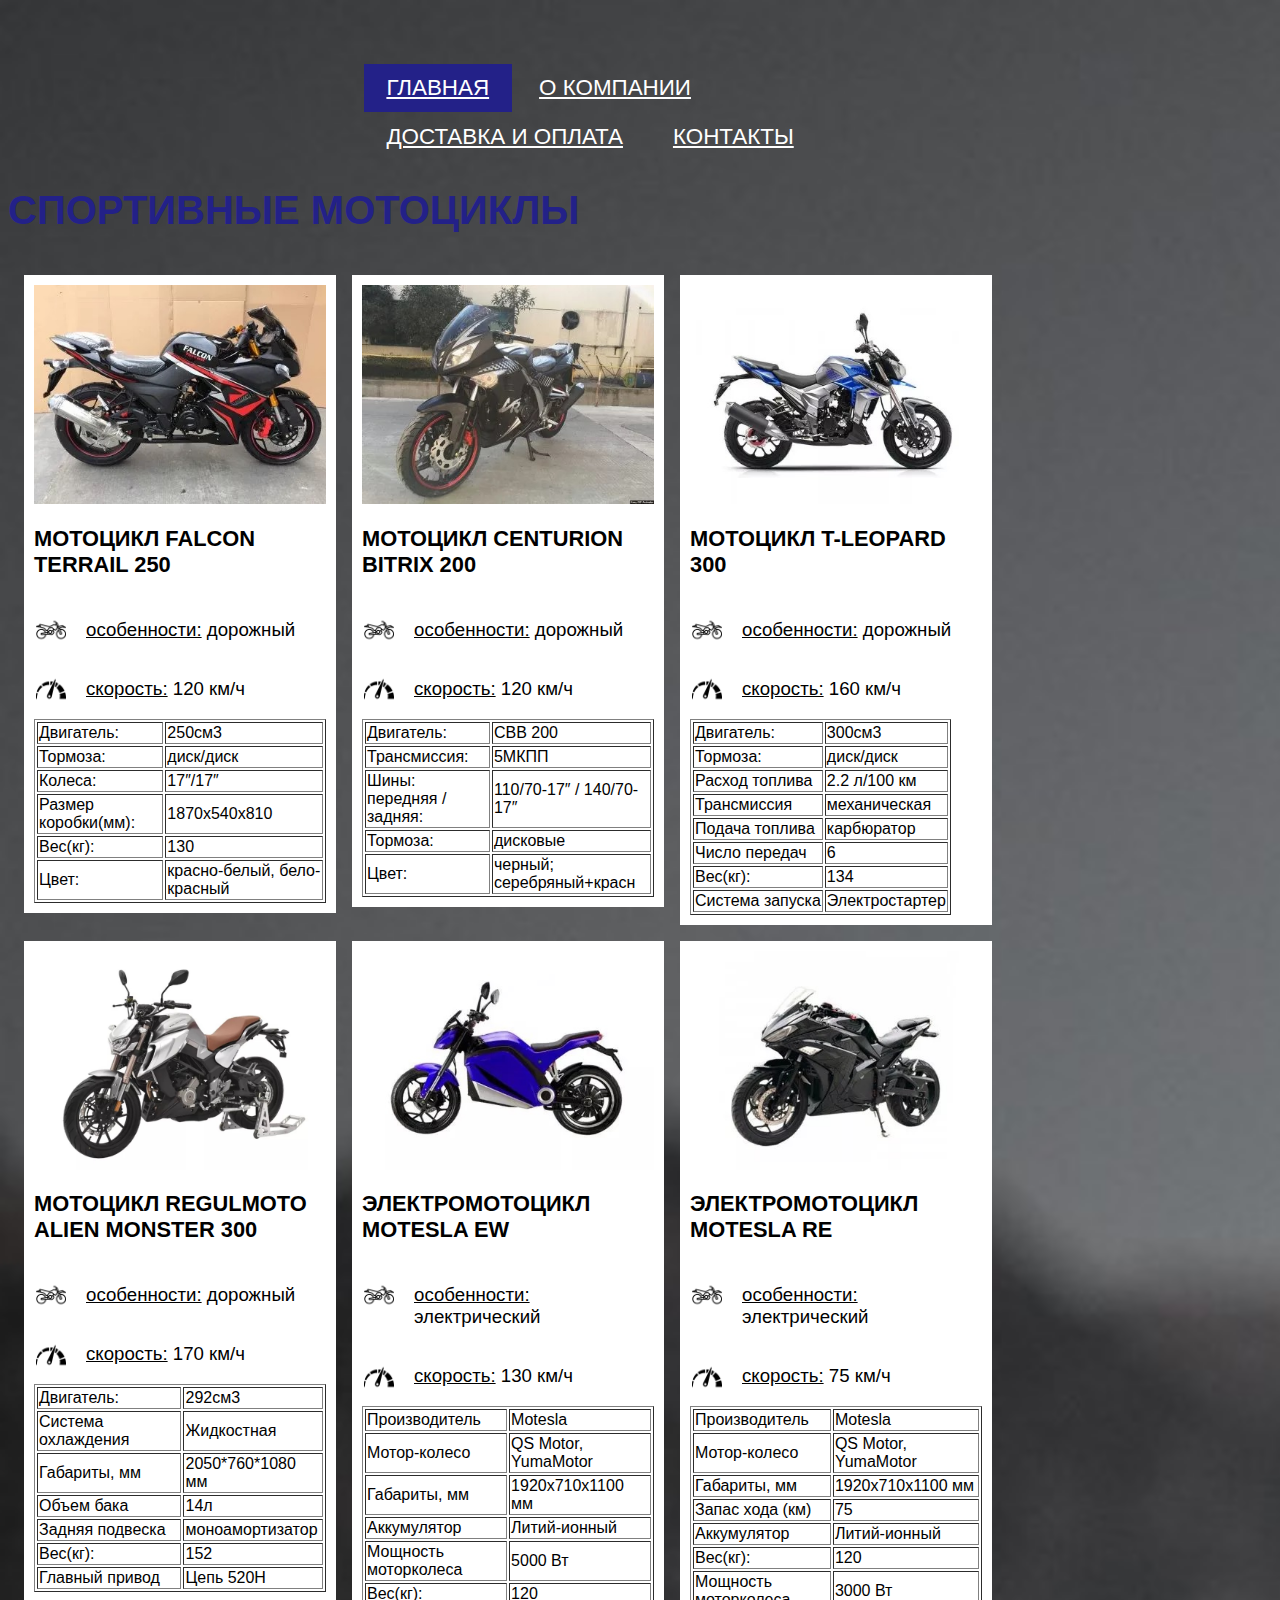
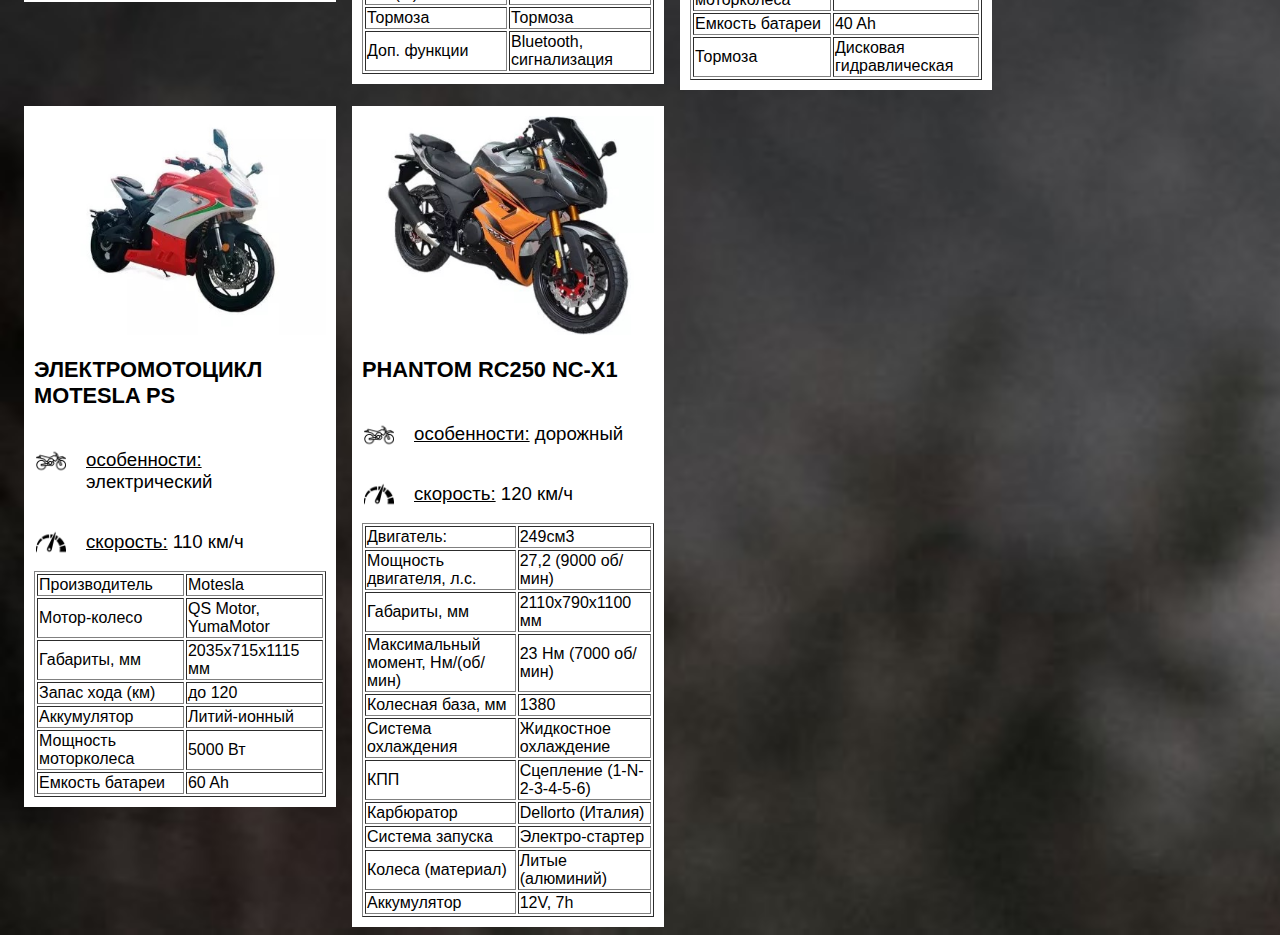
<file: index.html>
<html>
  <head>
   <title>мотоциклы</title>
   <link rel="stylesheet" href="style1.css">
  </head>
 <body>

  <header>
     <div class="wrap">
     <div class="header">
     </div>
     <div class="nav">
       <ul>
         <li class="active"><a href="index.html">Главная</a></li>
         <li><a href="О компании.html">О компании</a></li>
         <li><a href="Доставка и оплата.html">Доставка и оплата</a></li>
         <li><a href="Контакты.html">Контакты</a></li>
       </ul>

 </div>
</header>

<h1>СПОРТИВНЫЕ МОТОЦИКЛЫ</h1>

<div class="row">
<div class="column">
<div class="content">
<img src="img/1.jpg" alt="мотоцикл">
</a>
<h3>МОТОЦИКЛ FALCON TERRAIL 250 </h3>
<span class="clearfix"></span>
<div class="ico-wrap">
<a href=""><img src="img/мот.png" alt="особенности" /></a>
</div>
<p><u>особенности:</u> дорожный</p>



<span class="clearfix"></span>
<div class="ico-wrap">
<a href=""><img src="img/скорость.png" alt="скорость"/></a>
</div>
<p><u>скорость:</u> 120 км/ч</p>


<table border="1">
  <tr>
   <td>Двигатель:</td>
   <td>250см3</td>
  </tr>
  <tr>
   <td>Тормоза:</td>
   <td>диск/диск</td>
 </tr>
 <tr>
  <td>Колеса:</td>
  <td>17″/17″</td>
</tr>
<tr>
 <td> Размер коробки(мм):    </td>
 <td>   1870x540x810   </td>
</tr>
<tr>
 <td>  Вес(кг):   </td>
 <td>   130   </td>
</tr>
<tr>
 <td>  Цвет:   </td>
 <td>   красно-белый, бело-красный   </td>
</tr>
</table>






</div>
</div>
<div class="column">
<div class="content">
<img src="img/2.jpg" alt="мотоцикл">
</a>
<h3>МОТОЦИКЛ CENTURION BITRIX 200</h3>
<span class="clearfix"></span>
<div class="ico-wrap">
<a href=""><img src="img/мот.png" alt="особенности" /></a>
</div>
<p><u>особенности:</u> дорожный</p>



<span class="clearfix"></span>
<div class="ico-wrap">
<a href=""><img src="img/скорость.png" alt="скорость"/></a>
</div>
<p><u>скорость:</u> 120 км/ч</p>


<table border="1">
  <tr>
   <td>Двигатель:</td>
   <td>	CBB 200</td>
  </tr>
  <tr>
   <td>Трансмиссия:</td>
   <td>5МКПП</td>
 </tr>
 <tr>
  <td>Шины: передняя / задняя:</td>
  <td>110/70-17″ / 140/70-17″</td>
</tr>
<tr>
 <td> Тормоза:   </td>
 <td>   дисковые </td>
</tr>
<tr>
 <td>  Цвет:   </td>
 <td>   черный; серебряный+красн  </td>
</tr>
</table>








</div>
</div>
<div class="column">
<div class="content">
<img src="img/3.jpg" alt="мотоцикл">
</a>
<h3>МОТОЦИКЛ T-LEOPARD 300</h3>
<span class="clearfix"></span>
<div class="ico-wrap">
<a href=""><img src="img/мот.png" alt="особенности" /></a>
</div>
<p><u>особенности:</u> дорожный</p>



<span class="clearfix"></span>
<div class="ico-wrap">
<a href=""><img src="img/скорость.png" alt="скорость"/></a>
</div>
<p><u>скорость:</u> 160 км/ч</p>


<table border="1">
  <tr>
   <td>Двигатель:</td>
   <td>300см3</td>
  </tr>
  <tr>
   <td>Тормоза:</td>
   <td>диск/диск</td>
 </tr>
 <tr>
  <td>Расход топлива</td>
  <td>2.2 л/100 км</td>
</tr>
<tr>
 <td> Трансмиссия   </td>
 <td>   механическая  </td>
</tr>
<tr>
 <td> Подача топлива  </td>
 <td>  	карбюратор </td>
</tr>
<tr>
 <td> Число передач  </td>
 <td>  6 </td>
</tr>
<tr>
 <td>  Вес(кг):   </td>
 <td>   134   </td>
</tr>
<tr>
 <td>  Система запуска  </td>
 <td>   Электростартер </td>
</tr>
</table>





</div>
</div>
<div class="column">
<div class="content">
<img src="img/4.jpg" alt="мотоцикл">
</a>
<h3>МОТОЦИКЛ REGULMOTO ALIEN MONSTER 300</h3>
<span class="clearfix"></span>
<div class="ico-wrap">
<a href=""><img src="img/мот.png" alt="особенности" /></a>
</div>
<p><u>особенности:</u> дорожный</p>



<span class="clearfix"></span>
<div class="ico-wrap">
<a href=""><img src="img/скорость.png" alt="скорость"/></a>
</div>
<p><u>скорость:</u> 170 км/ч</p>


<table border="1">
  <tr>
   <td>Двигатель:</td>
   <td>292см3</td>
  </tr>
  <tr>
   <td>Система охлаждения</td>
   <td>Жидкостная</td>
 </tr>
 <tr>
  <td>Габариты, мм</td>
  <td>	2050*760*1080 мм</td>
</tr>
<tr>
 <td> Объем бака  </td>
 <td>  14л </td>
</tr>
<tr>
 <td> Задняя подвеска  </td>
 <td>  моноамортизатор</td>
</tr>
<tr>
 <td>  Вес(кг):   </td>
 <td>   152   </td>
</tr>
<tr>
 <td>  Главный привод </td>
 <td>  	Цепь 520Н </td>
</tr>
</table>












</div>
</div>
<div class="column">
<div class="content">
<img src="img/5.jpg" alt="мотоцикл">
</a>
<h3>ЭЛЕКТРОМОТОЦИКЛ MOTESLA EW</h3>
<span class="clearfix"></span>
<div class="ico-wrap">
<a href=""><img src="img/мот.png" alt="особенности" /></a>
</div>
<p><u>особенности:</u>  электрический</p>



<span class="clearfix"></span>
<div class="ico-wrap">
<a href=""><img src="img/скорость.png" alt="скорость"/></a>
</div>
<p><u>скорость:</u> 130 км/ч</p>


<table border="1">
  <tr>
   <td>Производитель</td>
   <td>Motesla</td>
  </tr>
  <tr>
   <td>Мотор-колесо</td>
   <td>QS Motor, YumaMotor</td>
 </tr>
 <tr>
  <td>Габариты, мм</td>
  <td>	1920х710х1100 мм</td>
</tr>
<tr>
 <td> Аккумулятор  </td>
 <td>  Литий-ионный </td>
</tr>
<tr>
 <td> Мощность моторколеса </td>
 <td>  5000 Вт</td>
</tr>
<tr>
 <td>  Вес(кг):   </td>
 <td>   120   </td>
</tr>
<tr>
 <td>  Тормоза</td>
 <td>  	Тормоза </td>
</tr>
<tr>
 <td>  Доп. функции</td>
 <td>  	Bluetooth, сигнализация </td>
</tr>
</table>























</div>
</div>
<div class="column">
<div class="content">
<img src="img/6.jpg" alt="мотоцикл">
</a>
<h3>ЭЛЕКТРОМОТОЦИКЛ MOTESLA RE</h3>
<span class="clearfix"></span>
<div class="ico-wrap">
<a href=""><img src="img/мот.png" alt="особенности" /></a>
</div>
<p><u>особенности:</u> электрический</p>



<span class="clearfix"></span>
<div class="ico-wrap">
<a href=""><img src="img/скорость.png" alt="скорость"/></a>
</div>
<p><u>скорость:</u> 75 км/ч</p>


<table border="1">
  <tr>
   <td>Производитель</td>
   <td>Motesla</td>
  </tr>
  <tr>
   <td>Мотор-колесо</td>
   <td>QS Motor, YumaMotor</td>
 </tr>
 <tr>
  <td>Габариты, мм</td>
  <td>	1920х710х1100 мм</td>
</tr>
<tr>
 <td> Запас хода (км)  </td>
 <td>  75 </td>
</tr>
<tr>
 <td> Аккумулятор </td>
 <td> Литий-ионный</td>
</tr>
<tr>
 <td>  Вес(кг):   </td>
 <td>   120  </td>
</tr>
<tr>
 <td> Мощность моторколеса </td>
 <td>  		3000 Вт </td>
</tr>
<tr>
 <td> Емкость батареи </td>
 <td>  		40 Ah </td>
</tr>
<tr>
 <td> Тормоза </td>
 <td>  Дисковая гидравлическая</td>
</tr>
</table>







</div>
</div>
<div class="column">
<div class="content">
<img src="img/7.jpg" alt="мотоцикл">
</a>
<h3>ЭЛЕКТРОМОТОЦИКЛ MOTESLA PS</h3>
<span class="clearfix"></span>
<div class="ico-wrap">
<a href=""><img src="img/мот.png" alt="особенности" /></a>
</div>
<p><u>особенности:</u> электрический</p>



<span class="clearfix"></span>
<div class="ico-wrap">
<a href=""><img src="img/скорость.png" alt="скорость"/></a>
</div>
<p><u>скорость:</u> 110 км/ч</p>


<table border="1">
  <tr>
   <td>Производитель</td>
   <td>Motesla</td>
  </tr>
  <tr>
   <td>Мотор-колесо</td>
   <td>	QS Motor, YumaMotor</td>
 </tr>
 <tr>
  <td>Габариты, мм</td>
  <td>	2035х715х1115 мм</td>
</tr>
<tr>
 <td>Запас хода (км) </td>
 <td> до 120 </td>
</tr>
<tr>
 <td> Аккумулятор </td>
 <td> Литий-ионный</td>
</tr>
<tr>
 <td> Мощность моторколеса  </td>
 <td> 5000 Вт </td>
</tr>
<tr>
 <td> Емкость батареи </td>
 <td>  	60 Ah </td>
</tr>
</table>










</div>
</div>
<div class="column">
<div class="content">
<img src="img/8.jpg" alt="мотоцикл">
</a>
<h3>PHANTOM RC250 NC-X1</h3>
<span class="clearfix"></span>
<div class="ico-wrap">
<a href=""><img src="img/мот.png" alt="особенности" /></a>
</div>
<p><u>особенности:</u> дорожный</p>



<span class="clearfix"></span>
<div class="ico-wrap">
<a href=""><img src="img/скорость.png" alt="скорость"/></a>
</div>
<p><u>скорость:</u> 120 км/ч</p>


<table border="1">
  <tr>
   <td>Двигатель:</td>
   <td>249см3</td>
  </tr>
  <tr>
   <td>Мощность двигателя, л.с.</td>
   <td>	27,2 (9000 об/мин)</td>
 </tr>
 <tr>
  <td>Габариты, мм</td>
  <td>	2110х790х1100 мм</td>
</tr>
<tr>
 <td> Максимальный момент, Нм/(об/мин) </td>
 <td>  23 Нм (7000 об/мин)</td>
</tr>
<tr>
 <td> Колесная база, мм </td>
 <td>  1380</td>
</tr>
<tr>
 <td>  Система охлаждения  </td>
 <td>  	Жидкостное охлаждение  </td>
</tr>
<tr>
 <td> КПП</td>
 <td>  Сцепление (1-N-2-3-4-5-6)</td>
</tr>
<tr>
 <td> Карбюратор</td>
 <td>  Dellorto (Италия)</td>
</tr>
<tr>
 <td> Система запуска</td>
 <td>  Электро-стартер</td>
</tr>
<tr>
 <td> Колеса (материал)</td>
 <td>  	Литые (алюминий)</td>
</tr>
<tr>
 <td> Аккумулятор</td>
 <td>  12V, 7h</td>
</tr>

</table>





</div>
</div>
 </body>
</html>
</file>
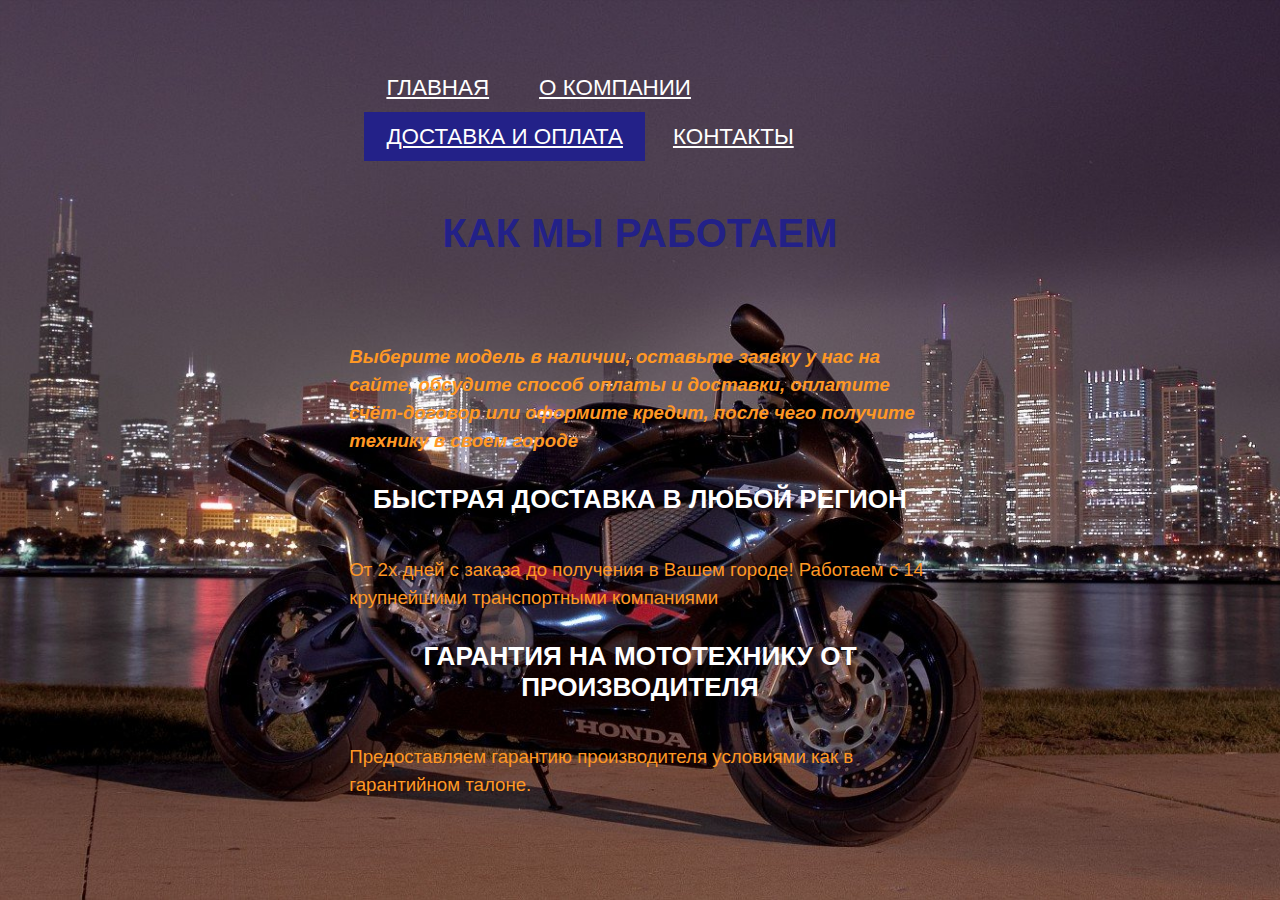
<file: Доставка и оплата.html>
<html>
  <head>
   <title>мотоциклы</title>
   <link rel="stylesheet" href="style2.css">
  </head>
<body>

 <header>
  <div class="wrap">
  <div class="header">
  </div>
  <div class="nav">
    <ul>
      <li><a href="index.html">Главная</a></li>
      <li><a href="О компании.html">О компании</a></li>
      <li class="active"><a href="Доставка и оплата.html">Доставка и оплата</a></li>
      <li><a href="Контакты.html">Контакты</a></li>
    </ul>

 </div>
 </header>
 <div class="wrapper">
    <h1>КАК МЫ РАБОТАЕМ</h1>

  <article class="grid">
    <div class="descript-wrapper">
    <div class="aio-icon-description">
  <p>   <b><i>Выберите модель в наличии, оставьте заявку у нас на сайте, обсудите способ оплаты и доставки, оплатите счёт-договор или оформите кредит, после чего получите технику в своем городе</b></i></p>
  <h2> БЫСТРАЯ ДОСТАВКА В ЛЮБОЙ РЕГИОН</h2>
  <p> От 2х дней с заказа до получения в Вашем городе! Работаем с 14 крупнейшими транспортными компаниями</p>
<h2> ГАРАНТИЯ НА МОТОТЕХНИКУ ОТ ПРОИЗВОДИТЕЛЯ</h2>
  <p>Предоставляем гарантию производителя условиями как в гарантийном талоне. </p>

  </article>

	</div>
</body>
</html>
</file>
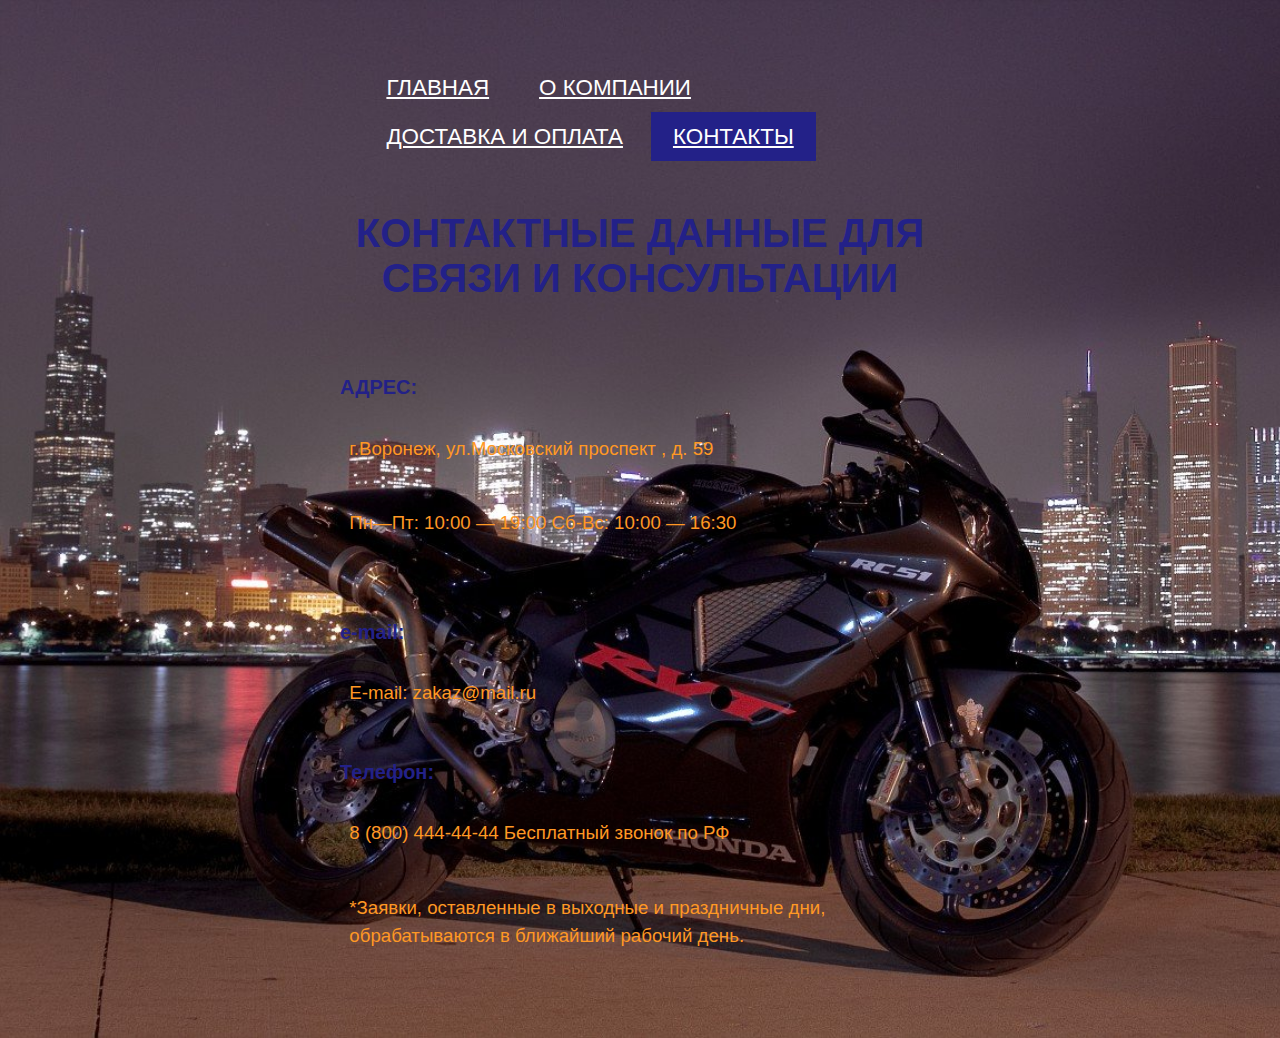
<file: Контакты.html>
<html>
  <head>
     <title>мотоциклы</title>
     <link rel="stylesheet" href="style2.css">
  </head>
 <body>
<header>
  <div class="wrap">
  <div class="header">
 </div>
    <div class="nav">
     <ul>
       <li><a href="index.html">Главная</a></li>
       <li><a href="О компании.html">О компании</a></li>
       <li><a href="Доставка и оплата.html">Доставка и оплата</a></li>
       <li class="active"><a href="Контакты.html">Контакты</a></li>
     </ul>

 </div>
 </header>
 <div class="wrapper">
    <h1>КОНТАКТНЫЕ ДАННЫЕ ДЛЯ СВЯЗИ И КОНСУЛЬТАЦИИ</h1>

        <div class="descript-wrapper">
        <h4 class="aio-icon-title">АДРЕС:</h4>
        <div class="aio-icon-description">
          <p> г.Воронеж, ул.Московский проспект , д. 59</p>
            <p>Пн—Пт: 10:00 — 19:00
          Сб-Вс: 10:00 — 16:30</p>
          </div>

    </div>

        <span class="clearfix"></span>
        <div class="descript-wrapper">
        <h4 class="aio-icon-title"> e-mail:</h4>
        <div class="aio-icon-description">
        <p>  E-mail: zakaz@mail.ru</p>
        </div>


        <span class="clearfix"></span>
        <div class="descript-wrapper">
        <h4 class="aio-icon-title">Телефон:</h4>
        <div class="aio-icon-description">
            <p>8 (800) 444-44-44 Бесплатный звонок по РФ</p>
            <p>*Заявки, оставленные в выходные
и праздничные дни, обрабатываются
в ближайший рабочий день.</p>

            </div>
    </div>


 </body>
</html>
</file>
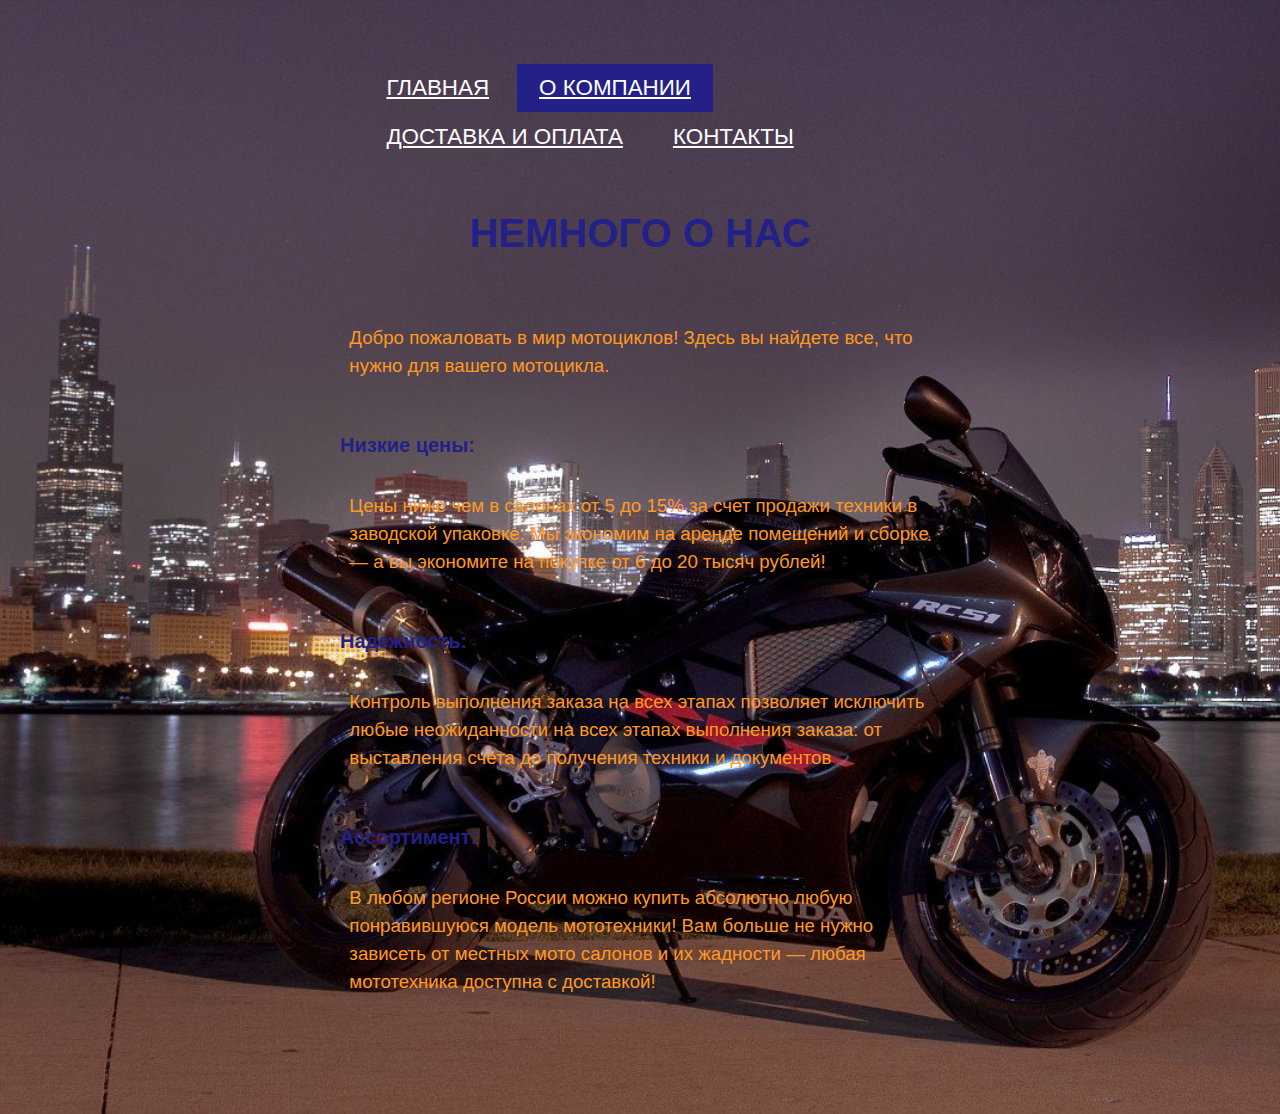
<file: О компании.html>
<html>
  <head>
     <title>мотоциклы</title>
     <link rel="stylesheet" href="style2.css">
  </head>
 <body>
<header>
  <div class="wrap">
  <div class="header">
 </div>
    <div class="nav">
     <ul>
       <li><a href="index.html">Главная</a></li>
       <li class="active"><a href="О компании.html">О компании</a></li>
       <li><a href="Доставка и оплата.html">Доставка и оплата</a></li>
       <li><a href="Контакты.html">Контакты</a></li>

     </ul>

 </div>
 </header>
 <div class="wrapper">
    <h1>НЕМНОГО О НАС</h1>
  <p>  Добро пожаловать в мир мотоциклов!
    Здесь вы найдете все, что нужно для вашего мотоцикла.</p>

        <div class="descript-wrapper">
        <h4 class="aio-icon-title">Низкие цены:</h4>
        <div class="aio-icon-description">
      <p>   Цены ниже чем в салонах
от  5 до 15% за счет продажи техники в заводской упаковке.
Мы экономим на аренде помещений и сборке — а вы экономите на покупке от 6 до 20 тысяч рублей!</p>

    </div>

        <span class="clearfix"></span>
        <div class="descript-wrapper">
        <h4 class="aio-icon-title">Надежность:</h4>
        <div class="aio-icon-description">
            <p>   Контроль выполнения заказа на всех этапах позволяет исключить любые неожиданности на всех этапах выполнения заказа: от выставления счета до получения техники и документов </p>
        </div>


        <span class="clearfix"></span>
        <div class="descript-wrapper">
        <h4 class="aio-icon-title">Ассортимент:</h4>
        <div class="aio-icon-description">
            <p>  В любом регионе России можно купить абсолютно любую понравившуюся модель мототехники!
Вам больше не нужно зависеть от местных мото салонов и их жадности — любая мототехника доступна с доставкой!</p>

            </div>


    </div>



 </body>
</html>
</file>
<file: style1.css>
body{
  background-image: url("img/фон.jpg");
 background-size: cover;
  font-size:  14pt;
  font-family: san-serif;
}
.wrap{
  margin: auto;
  width: 50%; 
}
.header{
  padding: 1em 0em; 
}
.nav{
  float: center;   
}
.nav > ul > li {
  display:inline-block;  
}
.nav > ul > li.active a{
  background: #232188;
  color: #ffffff;                    
}
.nav > ul > li > a {
  display: block;
  font-family: sans-serif;
  font-size: 1.2em;
  text-transform: uppercase;
  padding: 0.5em 1em;
 color: #ffffff;
  -webkit-transition: 0.9s; 
  -moz-transition: 0.9s;
  -o-transition: 0.9s;
  transition: 0.9s;
}
body {
  font-family: sans-serif;
}
h1 {
    font-size: 40px;
    color: #232188;
}
.row {
    margin: auto;
}
.row,
.row > .column {
    padding: 8px;
}
.column {
    float:  left;
    width: 25%;
}

.content {
    background-color: white;
    padding: 10px;
}
img {
  width: 100%;
}
.clearfix:after,
.clearfix:before {
  content: ".";
  display: block;
  overflow: hidden;
  visibility: hidden;
  font-size: 0;
  line-height: 0;
  width: 0;
  height: 0;
  clear: both;
}
.ico-wrap {
    width: 30px;
    height: 40px;
    margin:15px 20px 2px 2px;
    display: block;
    text-align: center;
    font-size: 25px;
    float: left;
}
.descript-wrapper {
    float: left;
    margin-bottom: 20px;
}
</file>
<file: style2.css>
body {
background-image: url("img/фон2.jpg");
  background-size: cover;
  font-size:  14pt;
 #ffffff
  font-family: sans-serif;
  }
.wrap{
  margin: auto;
  width: 50%; /* отступы относительно окна браузера */            
}
.header{
  padding: 1em 0em; 
}
.nav {
  float: center;   
}
.nav > ul > li {
  display:inline-block;  
}
.nav > ul > li.active a{
  background: #232188;
  color: #ffffff;                    
}
.nav > ul > li > a {
  display: block;
  font-family: sans-serif;
  font-size: 1.2em;
  text-transform: uppercase;
  padding: 0.5em 1em;
 color: #ffffff;
  -webkit-transition: 0.9s; 
  -moz-transition: 0.9s;
  -o-transition: 0.9s;
  transition: 0.9s;
}
body {
  font-family: sans-serif;
}
h1 {
  font-size: 40px;
  margin: 50px 0px;
  color: #232188;
text-align: center;
}

.wrapper {
  width: 600px;
  margin: auto;
}
.clearfix:after,         
.clearfix:before {
  content: ".";
  display: block;
  overflow: hidden;
  visibility: hidden;
  font-size: 0;
  line-height: 0;
  width: 0;
  height: 0;
  clear: both;
}
.descript-wrapper {
    float: left;
    margin-bottom: 30px;   
}
.aio-icon-title {
    font-size: 20px;
    color: #232188;            
    line-height: 1;
    margin-bottom: 10px;
}

  h2{
	color: #ffffff;       
        text-align: center;
	font-size: 1.4em;
	margin-top: 20px;
   }
 p {
	color: 	#FF9824;
	font-size: 14pt;
	padding: 1em 0.5em 0.5em 0.5em;
	line-height: 1.5em;
}
</file>
